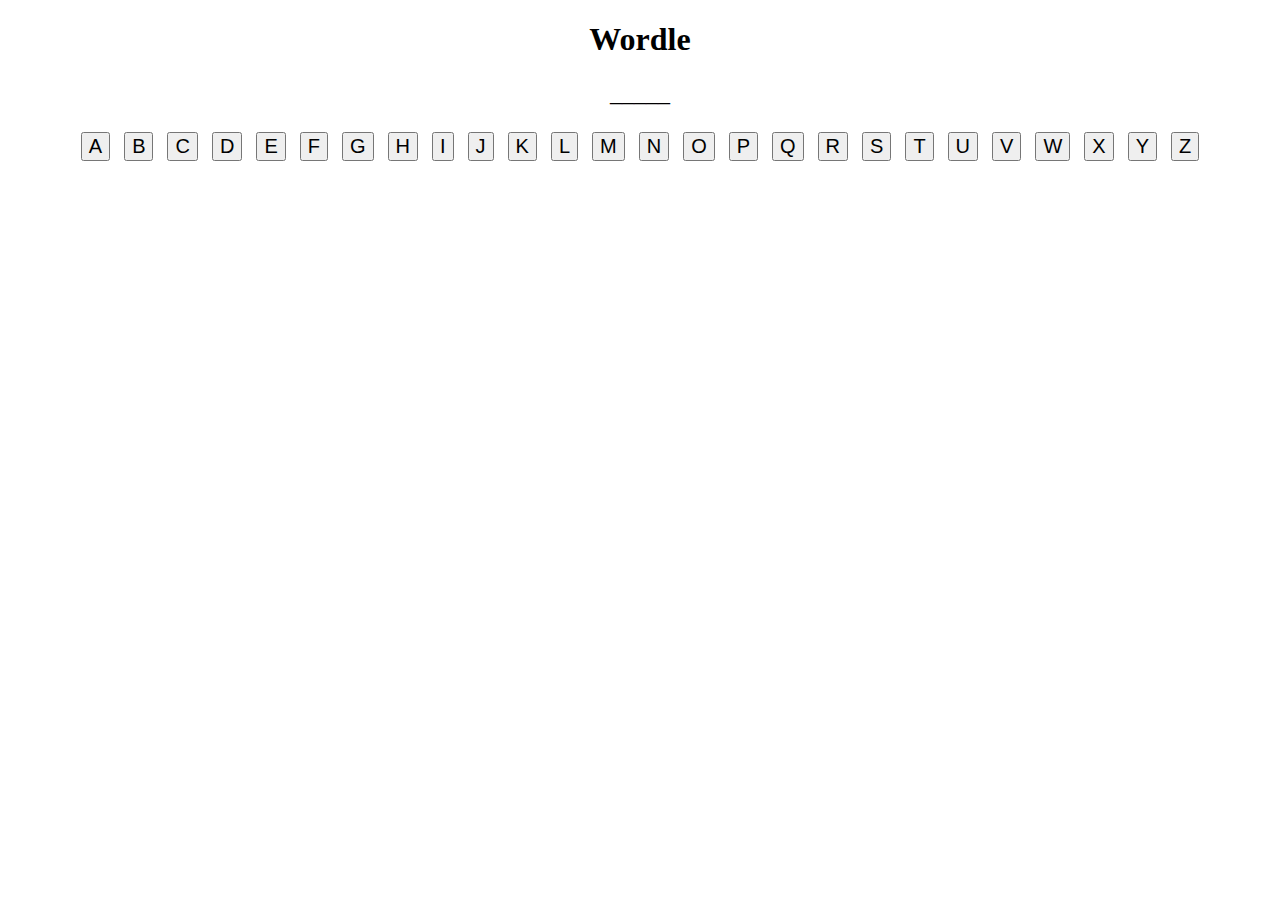
<file: index.html>
<!DOCTYPE html>
<html lang="en">
<head>
    <meta charset="UTF-8">
    <meta name="viewport" content="width=device-width, initial-scale=1.0">
    <title>Wordle</title>
    <link rel="stylesheet" href="style.css"> <!-- Add your CSS file here -->
</head>
<body>
    <div class="container">
        <h1>Wordle</h1>
        <div id="word-display"></div>
        <div id="keypad">
            <button class="key">A</button>
            <button class="key">B</button>
            <button class="key">C</button>
            <button class="key">D</button>
            <button class="key">E</button>
            <button class="key">F</button>
            <button class="key">G</button>
            <button class="key">H</button>
            <button class="key">I</button>
            <button class="key">J</button>
            <button class="key">K</button>
            <button class="key">L</button>
            <button class="key">M</button>
            <button class="key">N</button>
            <button class="key">O</button>
            <button class="key">P</button>
            <button class="key">Q</button>
            <button class="key">R</button>
            <button class="key">S</button>
            <button class="key">T</button>
            <button class="key">U</button>
            <button class="key">V</button>
            <button class="key">W</button>
            <button class="key">X</button>
            <button class="key">Y</button>
            <button class="key">Z</button>
        </div>
        
        <div id="guess-history"></div>
    </div>
    <script src="script.js"></script> <!-- Add your JavaScript file here -->
</body>
</html>
</file>
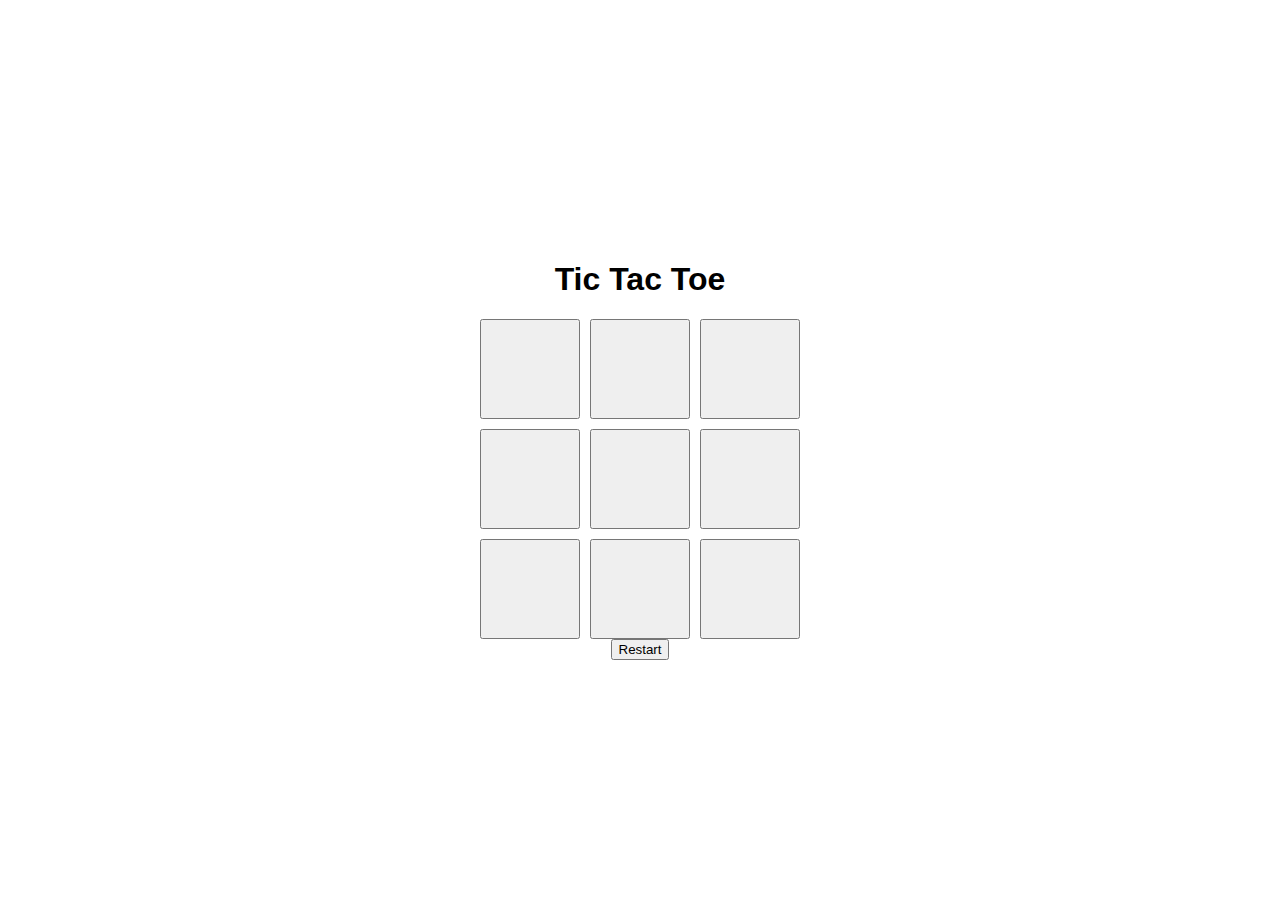
<file: main.html>
<!DOCTYPE html>
<html lang="en">
<head>
    <meta charset="UTF-8">
    <meta name="viewport" content="width=device-width, initial-scale=1.0">
    <title>Tic Tac Toe</title>
    <style>
        body {
            display: flex;
            justify-content: center;
            align-items: center;
            min-height: 100vh;
            margin: 0;
            font-family: Arial, sans-serif;
        }

        .container {
            text-align: center;
        }

        .board {
            margin-top: 20px;
            display: grid;
            grid-template-columns: repeat(3, 100px);
            grid-gap: 10px;
        }

        .cell {
            width: 100px;
            height: 100px;
            font-size: 24px;
        }
    </style>
</head>
<body>
    <div class="container">
        <h1>Tic Tac Toe</h1>
        <div class="board">
            <button class="cell" id="cell-0"></button>
            <button class="cell" id="cell-1"></button>
            <button class="cell" id="cell-2"></button>
            <button class="cell" id="cell-3"></button>
            <button class="cell" id="cell-4"></button>
            <button class="cell" id="cell-5"></button>
            <button class="cell" id="cell-6"></button>
            <button class="cell" id="cell-7"></button>
            <button class="cell" id="cell-8"></button>
        </div>
        <button id="restart">Restart</button>
    </div>
    <script src="script2.js"></script>
</body>
</html>
</file>
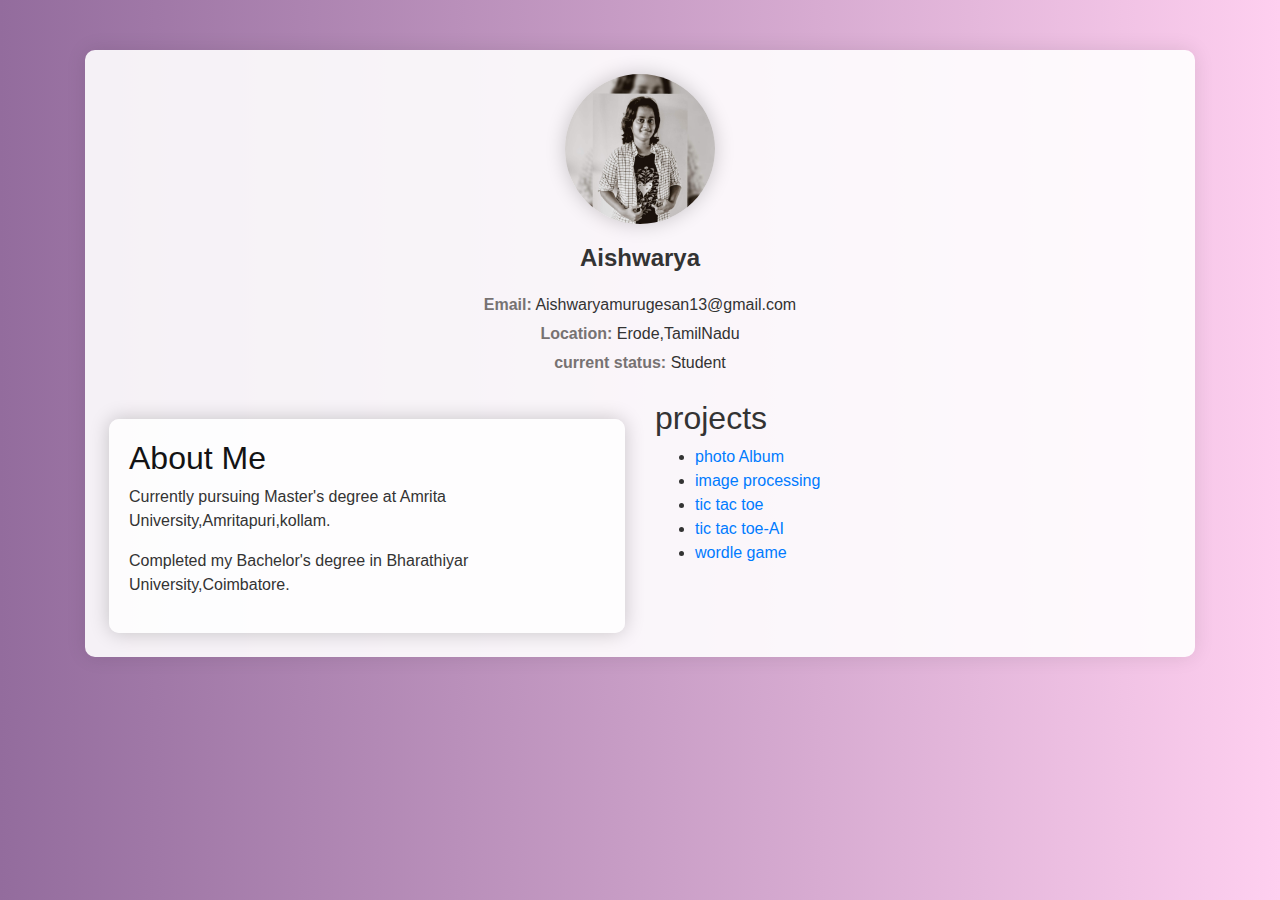
<file: profile.html>
<!DOCTYPE html>
<html lang="en">
<head>
  <meta charset="UTF-8">
  <meta name="viewport" content="width=device-width, initial-scale=1.0">
  <title>My Profile</title>
  <!-- Bootstrap CSS -->
  <link href="https://maxcdn.bootstrapcdn.com/bootstrap/4.5.2/css/bootstrap.min.css" rel="stylesheet">
  <style>
    body {
      background: linear-gradient(to right, #936c9d, #fecfef);
      font-family: Arial, sans-serif;
      color: #333;
    }
    .profile-container {
      max-width: 800px;
      margin: 50px auto;
      padding: 30px;
      background-color: rgba(255, 255, 255, 0.9);
      border-radius: 10px;
      box-shadow: 0 0 20px rgba(0, 0, 0, 0.1);
      cursor: grab;
      max-width: 100%;
      transition: all 0.3s ease;
    }
    .profile-picture-container {
      position: relative;
      overflow: hidden;
      border-radius: 50%;
      width: 150px;
      height: 150px;
      margin: 0 auto;
      box-shadow: 0 0 20px rgba(0, 0, 0, 0.2);
    }
    .profile-picture {
      width: 100%;
      height: auto;
      transition: transform 0.3s ease;
    }
    .profile-picture:hover {
      transform: scale(1.1);
      box-shadow: 0 0 20px rgba(0, 0, 0, 0.4);
    }
    .profile-picture-overlay {
      position: absolute;
      top: 0;
      left: 0;
      width: 100%;
      height: 100%;
      background-color: rgba(0, 0, 0, 0.5);
      display: flex;
      justify-content: center;
      align-items: center;
      opacity: 0;
      transition: opacity 0.3s ease;
      border-radius: 50%;
    }
    .profile-picture-container:hover .profile-picture-overlay {
      opacity: 1;
    }
    .profile-name {
      font-size: 24px;
      font-weight: bold;
      margin-top: 20px;
      text-align: center;
    }
    .profile-info {
      margin-top: 20px;
      text-align: center;
    }
    .profile-info p {
      margin-bottom: 5px;
    }
    .profile-info strong {
      color: #777272;
    }
    .about-me, .projects {
      background-color: rgba(255, 255, 255, 0.8);
      padding: 20px;
      border-radius: 10px;
      margin-top: 20px;
      box-shadow: 0 0 20px rgba(0, 0, 0, 0.2);
    }
    .about-me h2, .projects h2 {
      color: #131314;
    }
  </style>
</head>
<body>

<div class="container">
  <div class="profile-container p-4">
    <div class="profile-picture-container">
      <img src="InShot_20210508_185053688.jpg" alt="Profile Picture" class="profile-picture">
      <div class="profile-picture-overlay">
        <p class="text-light">Hover to Zoom</p>
      </div>
    </div>
    <h1 class="profile-name">Aishwarya</h1>
    <div class="profile-info">
      <p><strong>Email:</strong> Aishwaryamurugesan13@gmail.com</p>
      <p><strong>Location:</strong> Erode,TamilNadu</p>
      <p><strong>current status:</strong> Student</p>
    </div>
    <div class="row mt-4">
      <div class="col-md-6">
        <div class="about-me">
          <h2>About Me</h2>
          <p>Currently pursuing Master's degree at Amrita University,Amritapuri,kollam.</p>
          <p>Completed my Bachelor's degree in Bharathiyar University,Coimbatore.</p>
        </div>
      </div>
      <div class="col-md-6">
        <div class="frontend project">
          <h2>projects</h2>
          <ul>
            <li><a href="photo album.html">photo Album</a></li>
            <li><a href="image_processing.html">image processing</a></li>
            <li><a href="main.html">tic tac toe</a></li>
            <li><a href="tictactoeai.html">tic tac toe-AI</a></li>
            <li><a href="index.html">wordle game</a></li>

          </ul>
        </div>
      </div>
    </div>
  </div>
</div>

</body>
</html>
</file>
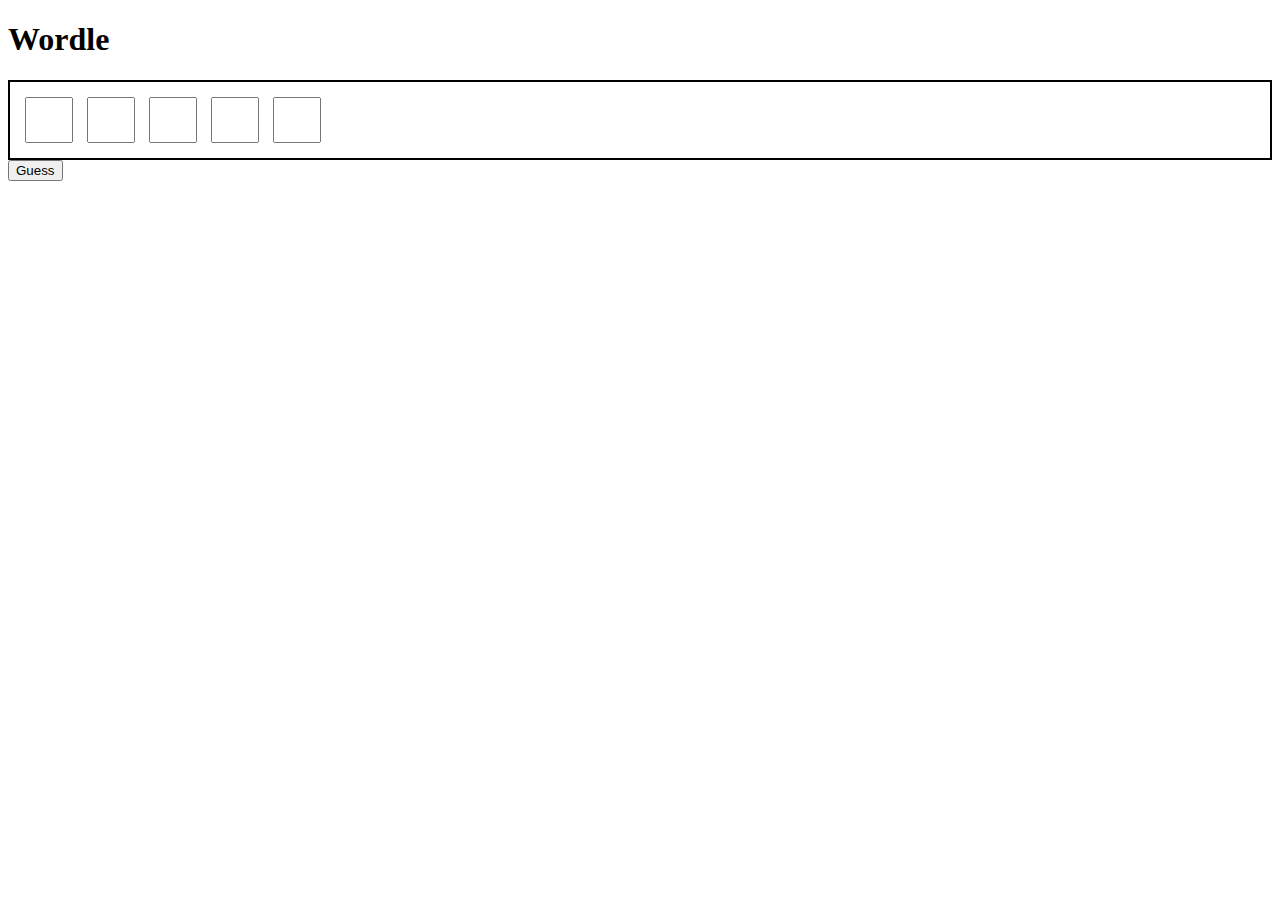
<file: q3.html>
<!DOCTYPE html>
<html lang="en">
<head>
  <meta charset="UTF-8">
  <meta name="viewport" content="width=device-width, initial-scale=1.0">
  <title>Wordle</title>
  <style>
    .word-grid {
      border: 2px solid #000;
      padding: 10px;
    }

    .letter-box {
      width: 40px;
      height: 40px;
      text-transform: uppercase;
      text-align: center;
      font-weight: bold;
      margin: 5px;
    }

    #feedback {
      margin-top: 20px;
      font-weight: bold;
    }

    .correct {
      color: green;
    }

    .wrongPosition {
      color: yellow;
    }

    .notInWord {
      color: grey;
    }
  </style>
</head>
<body>
  <div class="container mt-5">
    <div class="row">
      <div class="col">
        <h1 class="text-center mb-4">Wordle</h1>
        <div class="word-grid">
          <div class="row">
            <input type="text" class="letter-box col" maxlength="1" data-index="0">
            <input type="text" class="letter-box col" maxlength="1" data-index="1">
            <input type="text" class="letter-box col" maxlength="1" data-index="2">
            <input type="text" class="letter-box col" maxlength="1" data-index="3">
            <input type="text" class="letter-box col" maxlength="1" data-index="4">
          </div>
        </div>
        <button class="btn btn-primary mt-3" id="guessBtn">Guess</button>
        <div id="feedback" class="mt-3"></div>
      </div>
    </div>
  </div>

  <script>
    document.getElementById('guessBtn').addEventListener('click', () => {
      const guess = Array.from(document.getElementsByClassName('letter-box')).map(input => input.value.toUpperCase()).join('');
      const targetWord = 'APPLE'; // Change this to the actual target word
      let feedback = '';

      for (let i = 0; i < 5; i++) {
        if (guess[i] === targetWord[i]) {
          feedback += <span class="correct">●</span>;
          // Add 'correct' class to the corresponding input box
          document.getElementsByClassName('letter-box')[i].classList.add('correct');
        } else if (targetWord.includes(guess[i])) {
          feedback += <span class="wrongPosition">●</span>;
        } else {
          feedback += <span class="notInWord">●</span>;
        }
      }

      document.getElementById('feedback').innerHTML = feedback;

      if (guess === targetWord) {
        document.getElementById('feedback').innerHTML = '<span class="correct">Congratulations! You guessed the word!</span>';
      }
    });
  </script>
</body>
</html>
</file>
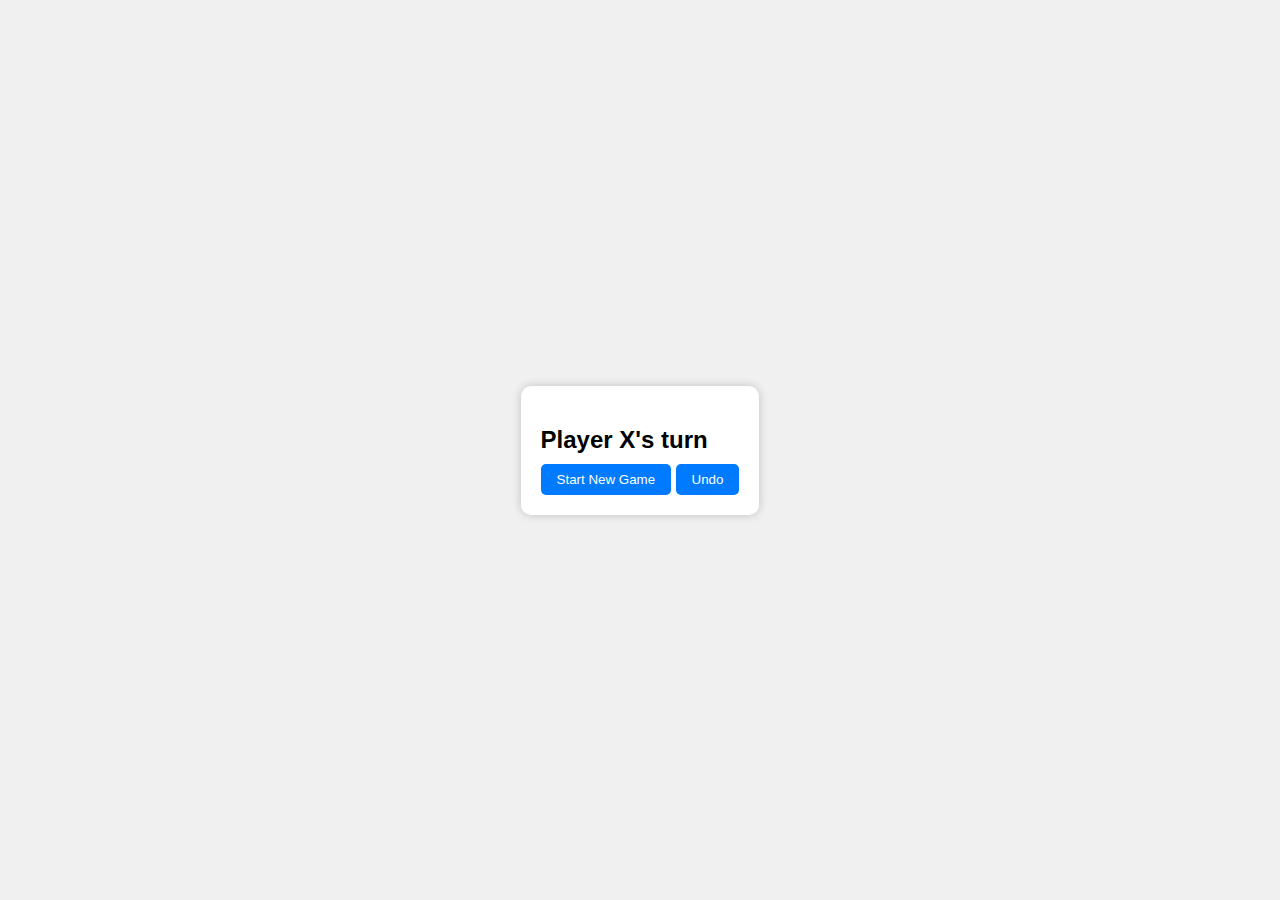
<file: tic toe.html>
<!DOCTYPE html>
<html lang="en">
<head>
  <meta charset="UTF-8">
  <meta name="viewport" content="width=device-width, initial-scale=1.0">
  <title>Tic-tac-toe</title>
  <style>
    /* Beautiful CSS styles go here */
    body {
      font-family: Arial, sans-serif;
      background-color: #f0f0f0;
      margin: 0;
      padding: 0;
      display: flex;
      justify-content: center;
      align-items: center;
      height: 100vh;
    }
    .container {
      background-color: #fff;
      border-radius: 10px;
      padding: 20px;
      box-shadow: 0 0 10px rgba(0, 0, 0, 0.2);
    }
    .board {
      display: grid;
      grid-template-columns: repeat(3, 1fr);
      gap: 10px;
    }
    .cell {
      width: 100px;
      height: 100px;
      background-color: #ccc;
      display: flex;
      justify-content: center;
      align-items: center;
      font-size: 2em;
      cursor: pointer;
    }
    .cell:hover {
      background-color: #e0e0e0;
    }
    .message {
      margin-top: 20px;
      font-size: 1.5em;
      font-weight: bold;
    }
    .btn {
      margin-top: 10px;
      padding: 8px 16px;
      background-color: #007bff;
      color: #fff;
      border: none;
      border-radius: 5px;
      cursor: pointer;
    }
    .btn:hover {
      background-color: #0056b3;
    }
  </style>
</head>
<body>

<div class="container">
  <div class="board"></div>
  <div class="message"></div>
  <button class="btn" onclick="startGame()">Start New Game</button>
  <button class="btn" onclick="undoMove()">Undo</button>
</div>

<script>
  let board = ['', '', '', '', '', '', '', '', ''];
  let currentPlayer = 'X';
  let gameActive = false;
  let singlePlayerMode = false;

  const cells = document.querySelectorAll('.cell');
  const message = document.querySelector('.message');

  cells.forEach(cell => cell.addEventListener('click', () => {
    if (!gameActive || cell.textContent !== '') return;
    makeMove(Array.from(cells).indexOf(cell));
    if (!singlePlayerMode && gameActive) {
      currentPlayer = currentPlayer === 'X' ? 'O' : 'X';
      message.textContent = `Player ${currentPlayer}'s turn`;
    }
  }));

  function startGame() {
    board = ['', '', '', '', '', '', '', '', ''];
    currentPlayer = 'X';
    gameActive = true;
    singlePlayerMode = confirm('Play against AI?');
    message.textContent = `Player ${currentPlayer}'s turn`;
    cells.forEach(cell => cell.textContent = '');
  }

  function makeMove(index) {
    board[index] = currentPlayer;
    cells[index].textContent = currentPlayer;
    checkWinner();
  }

  function checkWinner() {
    const winningCombos = [
      [0, 1, 2], [3, 4, 5], [6, 7, 8],
      [0, 3, 6], [1, 4, 7], [2, 5, 8],
      [0, 4, 8], [2, 4, 6]
    ];
    for (let combo of winningCombos) {
      const [a, b, c] = combo;
      if (board[a] && board[a] === board[b] && board[a] === board[c]) {
        gameActive = false;
        message.textContent = `Player ${board[a]} wins!`;
        return;
      }
    }
    if (!board.includes('')) {
      gameActive = false;
      message.textContent = 'It\'s a draw!';
    }
  }

  function undoMove() {
    if (!gameActive || singlePlayerMode) return;
    const lastMoveIndex = board.lastIndexOf(currentPlayer);
    if (lastMoveIndex >= 0) {
      board[lastMoveIndex] = '';
      cells[lastMoveIndex].textContent = '';
      currentPlayer = currentPlayer === 'X' ? 'O' : 'X';
      message.textContent = `Player ${currentPlayer}'s turn`;
    }
  }

  function makeAIMove() {
    if (!singlePlayerMode || !gameActive) return;
    let emptyCells = [];
    board.forEach((cell, index) => {
      if (cell === '') emptyCells.push(index);
    });
    const randomIndex = Math.floor(Math.random() * emptyCells.length);
    makeMove(emptyCells[randomIndex]);
  }

  setInterval(() => {
    if (gameActive && singlePlayerMode && currentPlayer === 'O') {
      makeAIMove();
    }
  }, 1000);

  startGame();
</script>

</body>
</html>
</file>
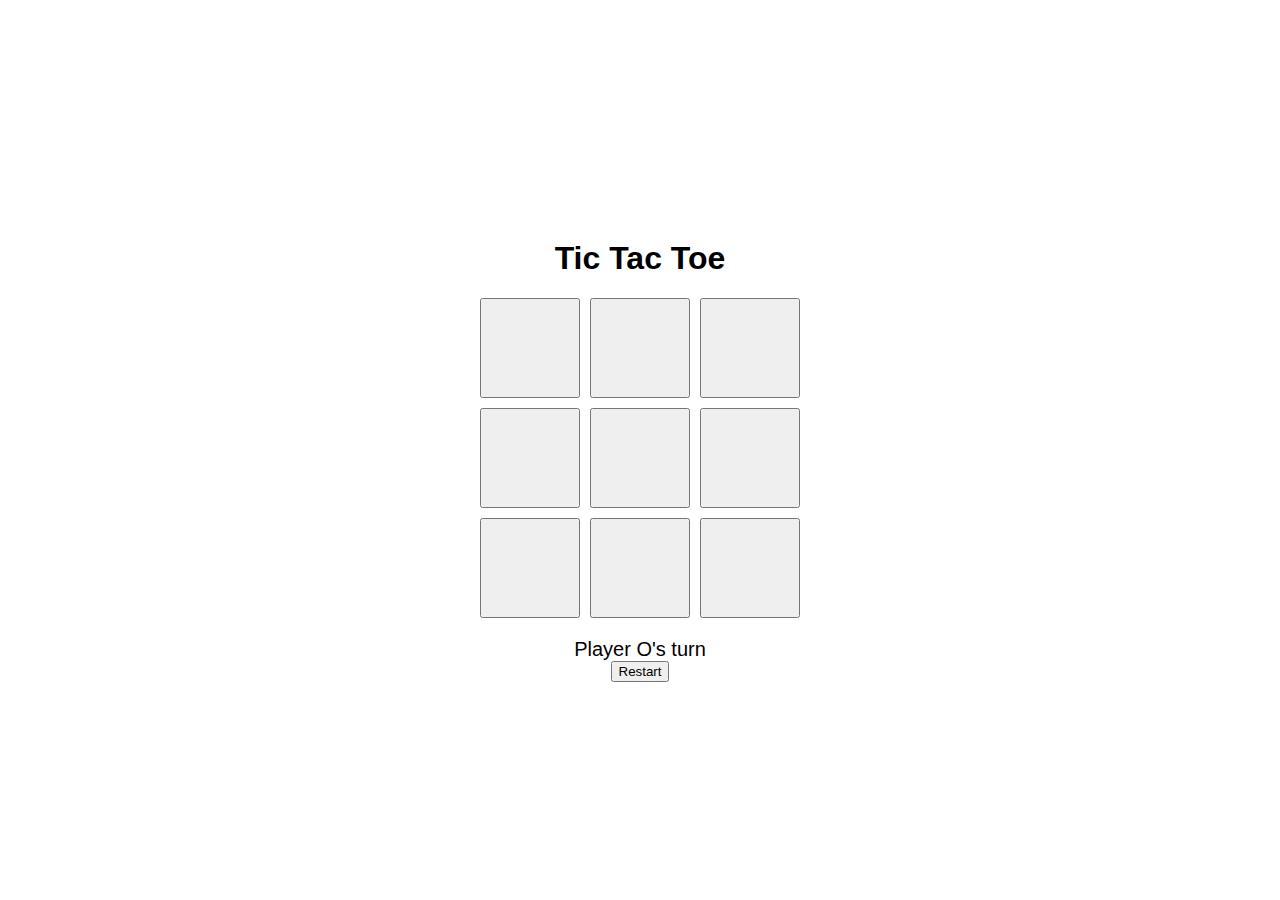
<file: tictactoeai.html>
<!DOCTYPE html>
<html lang="en">
<head>
    <meta charset="UTF-8">
    <meta name="viewport" content="width=device-width, initial-scale=1.0">
    <title>Tic Tac Toe</title>
    <link rel="stylesheet" href="tictactoeai.css">
</head>
<body>
    <div class="container">
        <h1>Tic Tac Toe</h1>
        <div id="board" class="board">
            <button class="cell" id="cell-0"></button>
            <button class="cell" id="cell-1"></button>
            <button class="cell" id="cell-2"></button>
            <button class="cell" id="cell-3"></button>
            <button class="cell" id="cell-4"></button>
            <button class="cell" id="cell-5"></button>
            <button class="cell" id="cell-6"></button>
            <button class="cell" id="cell-7"></button>
            <button class="cell" id="cell-8"></button>
        </div>
        <div id="status"></div>
        <button id="restart">Restart</button>
    </div>
    <script src="tictactoeai.js"></script>
</body>
</html>
</file>
<file: style.css>
.container {
    text-align: center;
}

#word-display {
    font-size: 24px;
    margin-bottom: 20px;
}

#keypad {
    margin-bottom: 20px;
}

.key {
    font-size: 20px;
    margin: 5px;
}
</file>
<file: tictactoeai.css>
body {
    display: flex;
    justify-content: center;
    align-items: center;
    min-height: 100vh;
    margin: 0;
    font-family: Arial, sans-serif;
}

.container {
    text-align: center;
}

.board {
    margin-top: 20px;
    display: grid;
    grid-template-columns: repeat(3, 100px);
    grid-gap: 10px;
}

.cell {
    width: 100px;
    height: 100px;
    font-size: 24px;
}

#status {
    margin-top: 20px;
    font-size: 20px;
}
</file>
